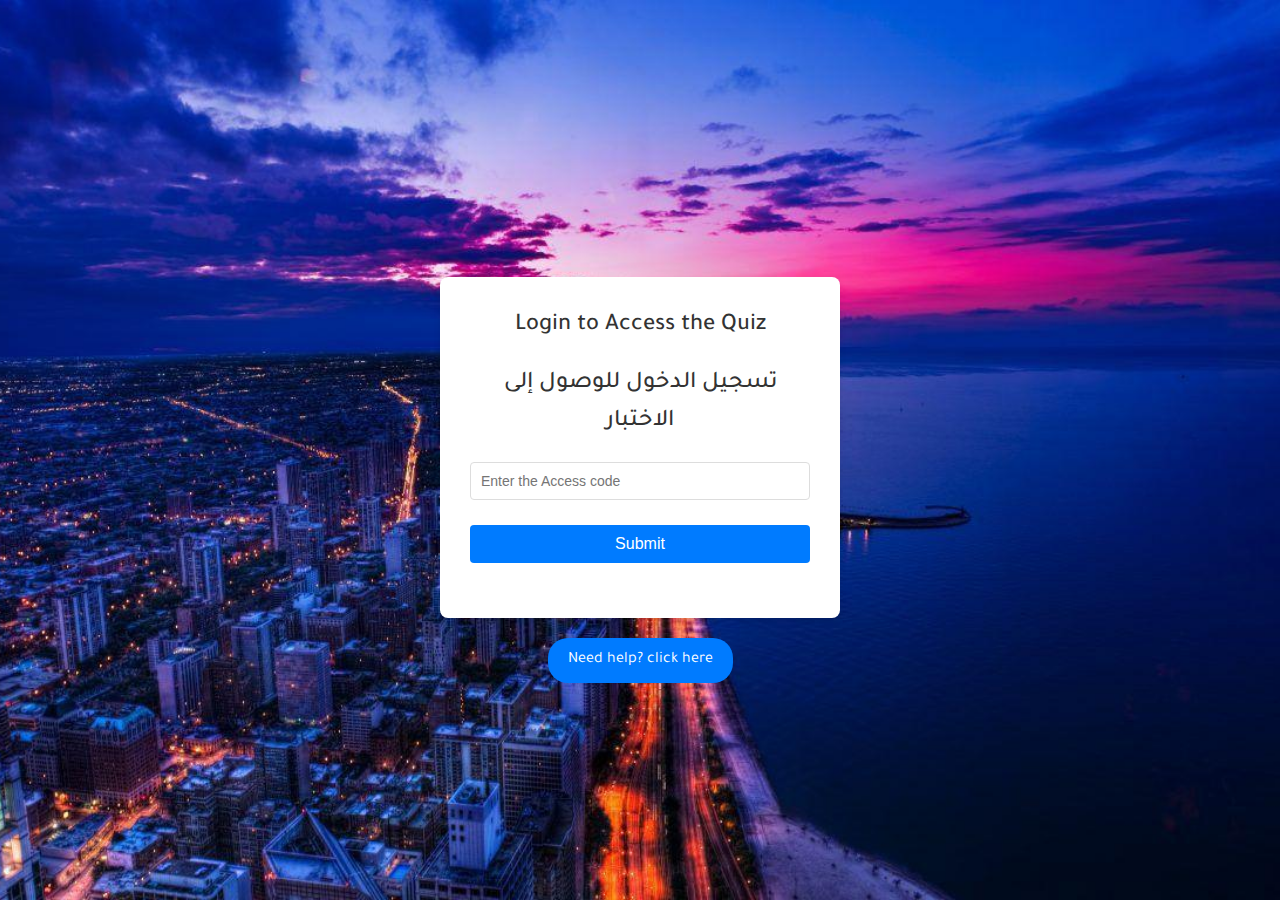
<file: index.html>
<!DOCTYPE html>
<html lang="en">
<head>
    <meta charset="UTF-8">
    <meta name="viewport" content="width=device-width, initial-scale=1.0, maximum-scale=1.0, user-scalable=no">
    <title>Quiz For Your Driving License Computer Exam In LEBANON - 2025</title>
    <meta name="description" content="2025- Train for your exam with our secure and user-friendly quiz platform! Practice with a real 15-minute timer, and choose up to 200 randomized questions in English, Arabic, or French. Experience authentic exam conditions with simplified, well-structured questions designed to help you succeed. Get ready to pass with confidence!">
    <meta name="keywords" content="driving license quiz Lebanon, computer exam practice, driving test questions, Lebanon driving exam, quiz in Arabic, French, English driving quiz">

    <!-- Open Graph Meta Tags for SEO and Social Sharing -->
    <meta property="og:title" content="Quiz For Your Driving License Computer Exam In LEBANON - 2025">  
    <meta property="og:description" content="2025- Train for your exam with our secure and user-friendly quiz platform! Practice with a real 15-minute timer, and choose up to 200 randomized questions in English, Arabic, or French. Experience authentic exam conditions with simplified, well-structured questions designed to help you succeed. Get ready to pass with confidence!">
    <meta property="og:image" content="android-chrome-192x192.png">
    <meta property="og:type" content="website">

    <!-- Structured Data for Google Search -->
   <script type="application/ld+json">
{
  "@context": "https://schema.org",
  "@type": "Organization",
  "name": "Quiz For Your Driving License Computer Exam In LEBANON - 2025",
  "url": "https://lebanondrivingquiz.com/",
  "logo": "https://lebanondrivingquiz.com/android-chrome-192x192-removebg-preview.png"
}
</script>
    <link rel="icon" href="https://lebanondrivingquiz.com/android-chrome-192x192-removebg-preview.png" type="image/png">
    <link rel="icon" href="https://lebanondrivingquiz.com/android-chrome-192x192.png" sizes="192x192" type="image/png">
    <link rel="icon" href="https://lebanondrivingquiz.com/android-chrome-512x512.png" sizes="512x512" type="image/png">

    <link rel="stylesheet" href="styles.css">
    <link href="https://fonts.googleapis.com/css2?family=Tajawal:wght@300;400;700&display=swap" rel="stylesheet">
    <style>
body, html {
    overflow: hidden;
    height: 100%;
}

input {
  font-size: 16px;
}

        .help-bubble {
            display: inline-block;
            padding: 10px 20px;
            background-color: #007BFF;
            color: white;
            border-radius: 20px;
            cursor: pointer;
            font-size: 16px;
            margin-top: 20px;
            text-align: center;
        }

        .help-bubble:hover {
            background-color: #0056b3;
        }


        .help-icon:hover {
            background-color: #0056b3;
        }

        .popup {
            display: none;
            position: fixed;
            top: 50%;
            left: 50%;
            transform: translate(-50%, -50%);
            background-color: white;
            box-shadow: 0 5px 15px rgba(0,0,0,0.3);
            z-index: 1000;
            width: 80%;
            max-width: 500px;
            padding: 20px;
            border-radius: 10px;
        }

        .popup-content {
            text-align: left;
        }

        .close {
            position: absolute;
            top: 10px;
            right: 10px;
            font-size: 20px;
            cursor: pointer;
        }
#text{
color: red;
}
    </style>
</head>
<body>
    <div class="login-container">
        <h1 id="loginTitle">Login to Access the Quiz</h1>
        <h1>تسجيل الدخول للوصول إلى الاختبار</h1>
        <form id="loginForm">
            <label for="loginCode" id="enterCodeLabel"></label>
            <div class="help-container">
                <input type="text" id="loginCode" required placeholder="Enter the Access code">
            </div>
            <button type="submit" id="loginSubmitButton">Submit</button>
            <p id="loginMessage"></p> <!-- Error or Success message will appear here -->
        </form>
    </div>
    
    <span class="help-bubble" onclick="openPopup()">Need help? click here</span>
    <!-- Help Popup -->
    <div id="helpPopup" class="popup">
        <div class="popup-content">
            <span class="close" onclick="closePopup()">&times;</span>
            <a href="mailto:lebanondrivingquiz@hotmail.com">lebanondrivingquiz@hotmail.com</a>
            <p>English :</p>
            <p>If you need help accessing the quiz, you should contact the office you are associated with to obtain the access code. Otherwise, if you are not affiliated with any office, you may reach out to the website creators via email.</p>
            <p id="text">The access code changes every 2 weeks to a month. Please make sure you have the latest code.</p>
            <p>Arabic (العربية):</p>
            <p> إذا كنت بحاجة إلى مساعدة للوصول إلى الاختبار، يرجى التواصل مع المكتب التابع له للحصول على رمز الدخول. أما إذا لم تكن تابعًا لأي مكتب، يمكنك التواصل مع مُنشئي الموقع عبر البريد الإلكتروني.</p>
            <p id="text">رمز الوصول يتغير كل أسبوعين إلى شهر. يرجى التأكد من أن لديك الرمز الأحدث.</p>
        </div>
    </div>

    <!-- Link to external JS files -->
    <script src="login.js"></script>
    <script src="translations.js"></script>
    <script>
        function openPopup() {
            document.getElementById("helpPopup").style.display = "block";
        }
        function closePopup() {
            document.getElementById("helpPopup").style.display = "none";
        }
    </script>
</body>
</html>
</file>
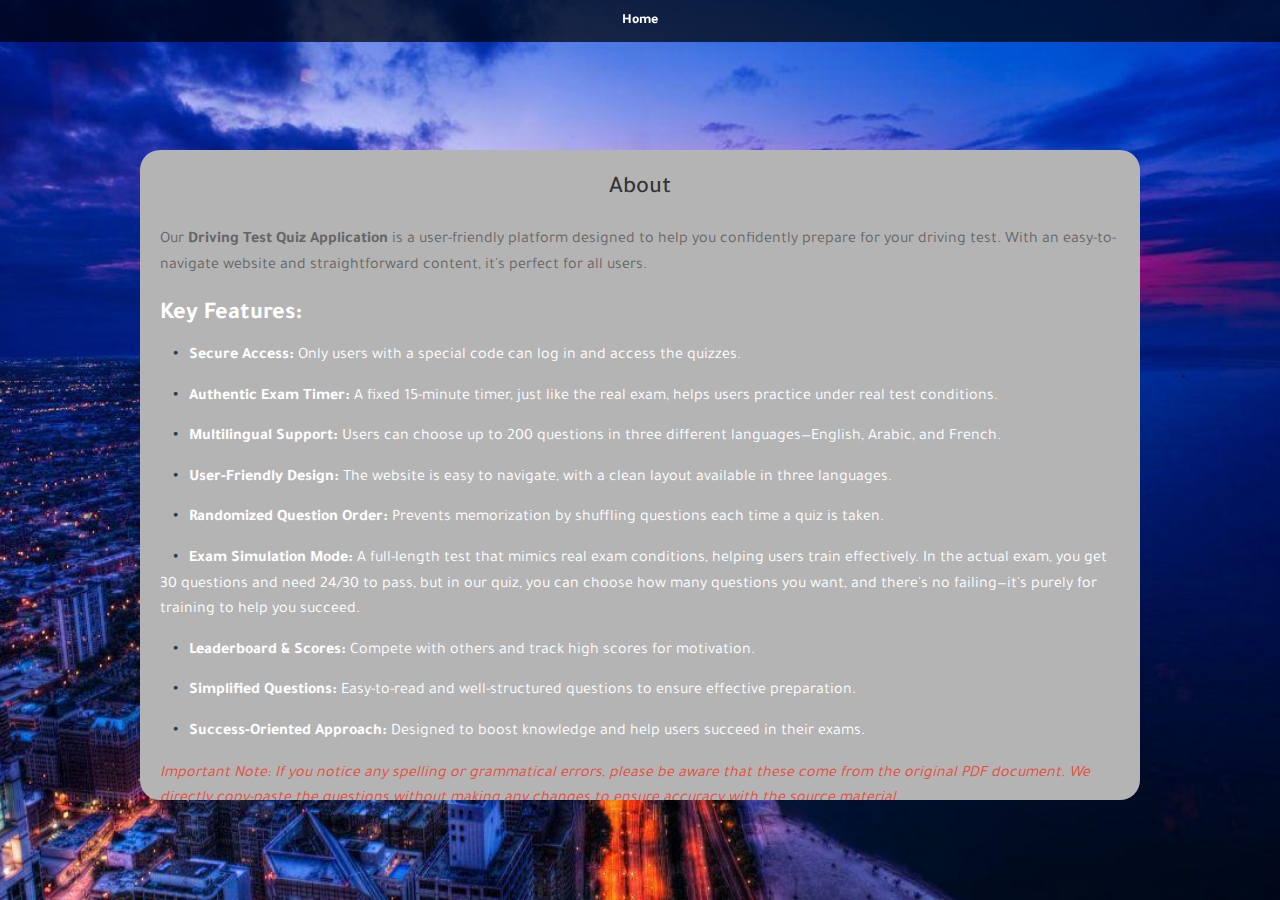
<file: about.html>
<!DOCTYPE html>
<html lang="en">
<head>
    <meta charset="UTF-8">
    <meta name="viewport" content="width=device-width, initial-scale=1.0">
    <title>About us</title>
   <link rel="icon" href="android-chrome-192x192.png" type="image/png">
    <link rel="stylesheet" href="styles.css">
</head>
<body>
    <style>
       .container {
      width: 100%;
      height: 800px; /* Set a height to make it scrollable */
      overflow-y: scroll; /* Enable vertical scrolling */
      background-color: #b4b4b4;
      border-radius: 20px;
      padding: 20px;
    }

    /* Custom scrollbar styles */
    .container::-webkit-scrollbar {
      width: 12px; /* Scrollbar width */
    }

    .container::-webkit-scrollbar-track {
      background-color: #f1f1f1; /* Track color */
      border-radius: 10px;
    }

    .container::-webkit-scrollbar-thumb {
      background-color: #888; /* Thumb color */
      border-radius: 10px;
      transition: background-color 0.3s ease;
    }

    .container::-webkit-scrollbar-thumb:hover {
      background-color: #555; /* Thumb color on hover */
    }

    /* Some content inside the container to make it scrollable */
    .content {
      height: 800px; /* Content height to enable scrolling */
    }


/* Prevent the page from scrolling */
body {
  overflow: hidden; /* Disable scrolling on the body */
  height: 100%; /* Ensure full height */
}

html {
  height: 100%; /* Ensure full height */
}
p {
  margin-bottom: 16px; /* Adds space below each paragraph */
}


        }
        .dot-list {
            list-style-type: none;
            padding: 0;
        }
        .dot-list li::before {
            content: "•"; /* This adds the dot */
            color: #2c3e50;
            font-weight: bold;
            display: inline-block;
            width: 1em;
            margin-left: -1em;
            margin-left: 0.8em; /* Move the dot to the right */
        }
        .note {
            font-style: italic;
            color: #e74c3c;
        }
        
    ul li {
        margin-bottom: 15px;
        margin-top: 10px;
    }

    </style>
    <div class="taskbar">
        <a href="./quiztab">Home</a>
    </div>
    <div class="container">
        <h1>About</h1>
        <p>Our <strong>Driving Test Quiz Application</strong> is a user-friendly platform designed to help you confidently prepare for your driving test. With an easy-to-navigate website and straightforward content, it's perfect for all users.</p>
    
    <h2>Key Features:</h2>
    <ul class="dot-list">
            <li><strong>Secure Access:</strong> Only users with a special code can log in and access the quizzes.</li>
            <li><strong>Authentic Exam Timer:</strong> A fixed 15-minute timer, just like the real exam, helps users practice under real test conditions.</li>
            <li><strong>Multilingual Support:</strong> Users can choose up to 200 questions in three different languages—English, Arabic, and French.</li>
            <li><strong>User-Friendly Design:</strong> The website is easy to navigate, with a clean layout available in three languages.</li>
            <li><strong>Randomized Question Order:</strong> Prevents memorization by shuffling questions each time a quiz is taken.</li>
            <li><strong>Exam Simulation Mode:</strong> A full-length test that mimics real exam conditions, helping users train effectively. 
                In the actual exam, you get 30 questions and need 24/30 to pass, but in our quiz, you can choose how many questions you want, 
                and there's no failing—it's purely for training to help you succeed.</li>
            <li><strong>Leaderboard & Scores:</strong> Compete with others and track high scores for motivation.</li>
            <li><strong>Simplified Questions:</strong> Easy-to-read and well-structured questions to ensure effective preparation.</li>
            <li><strong>Success-Oriented Approach:</strong> Designed to boost knowledge and help users succeed in their exams.</li>
        </ul>
        
    <p></p>
<p></p>

    <p class="note"><em>Important Note:</em> If you notice any spelling or grammatical errors, please be aware that these come from the original PDF document. We directly copy-paste the questions without making any changes to ensure accuracy with the source material.</p>
    
    <p><strong>If you notice any issues or would like to provide feedback</strong>, please feel free to contact us via email at <a href="mailto:lebanondrivingquiz@hotmail.com">lebanondrivingquiz@hotmail.com</a>.We're always open to hearing your thoughts and improving the experience for everyone. Thank you!</p>
    
<p></p>
<p></p>
    <p>Good luck with your driving test preparation!</p>
    
<p></p>
<p></p>
    <p>Website created by:</p>
    <p>
        <a href="https://www.instagram.com/tarek_houry?igsh=ZjczZDlzamlhank5" target="_blank">
            <svg width="16" height="16" viewBox="0 0 24 24" fill="url(#grad1)" xmlns="http://www.w3.org/2000/svg">
                <defs>
                    <linearGradient id="grad1" x1="0%" y1="0%" x2="100%" y2="100%">
                        <stop offset="0%" style="stop-color:#fccc63;stop-opacity:1" />
                        <stop offset="50%" style="stop-color:#e4405f;stop-opacity:1" />
                        <stop offset="100%" style="stop-color:#833ab4;stop-opacity:1" />
                    </linearGradient>
                </defs>
                <path d="M7 2C3.686 2 1 4.686 1 8V16C1 19.314 3.686 22 7 22H17C20.314 22 23 19.314 23 16V8C23 4.686 20.314 2 17 2H7ZM7 4H17C19.206 4 21 5.794 21 8V16C21 18.206 19.206 20 17 20H7C4.794 20 3 18.206 3 16V8C3 5.794 4.794 4 7 4ZM17.5 6C16.672 6 16 6.672 16 7.5C16 8.328 16.672 9 17.5 9C18.328 9 19 8.328 19 7.5C19 6.672 18.328 6 17.5 6ZM12 7C9.243 7 7 9.243 7 12C7 14.757 9.243 17 12 17C14.757 17 17 14.757 17 12C17 9.243 14.757 7 12 7ZM12 9C13.654 9 15 10.346 15 12C15 13.654 13.654 15 12 15C10.346 15 9 13.654 9 12C9 10.346 10.346 9 12 9Z"/>
            </svg>
        </a>        
            <a href="https://www.instagram.com/tarek_houry?igsh=ZjczZDlzamlhank5" target="_blank">Tarek Houry</a>.

            <a href="https://www.instagram.com/michel.kachouh_?igsh=em43eDE1MGcwcnVo" target="_blank">
                <svg width="16" height="16" viewBox="0 0 24 24" fill="url(#grad1)" xmlns="http://www.w3.org/2000/svg">
                    <defs>
                        <linearGradient id="grad1" x1="0%" y1="0%" x2="100%" y2="100%">
                            <stop offset="0%" style="stop-color:#fccc63;stop-opacity:1" />
                            <stop offset="50%" style="stop-color:#e4405f;stop-opacity:1" />
                            <stop offset="100%" style="stop-color:#833ab4;stop-opacity:1" />
                        </linearGradient>
                    </defs>
                    <path d="M7 2C3.686 2 1 4.686 1 8V16C1 19.314 3.686 22 7 22H17C20.314 22 23 19.314 23 16V8C23 4.686 20.314 2 17 2H7ZM7 4H17C19.206 4 21 5.794 21 8V16C21 18.206 19.206 20 17 20H7C4.794 20 3 18.206 3 16V8C3 5.794 4.794 4 7 4ZM17.5 6C16.672 6 16 6.672 16 7.5C16 8.328 16.672 9 17.5 9C18.328 9 19 8.328 19 7.5C19 6.672 18.328 6 17.5 6ZM12 7C9.243 7 7 9.243 7 12C7 14.757 9.243 17 12 17C14.757 17 17 14.757 17 12C17 9.243 14.757 7 12 7ZM12 9C13.654 9 15 10.346 15 12C15 13.654 13.654 15 12 15C10.346 15 9 13.654 9 12C9 10.346 10.346 9 12 9Z"/>
                </svg>
            </a>
            
    <a href="https://www.instagram.com/michel.kachouh_?igsh=em43eDE1MGcwcnVo" target="_blank">Michel Kahchouh</a>.
    </p>
    </div>
</body>
</html>
</file>
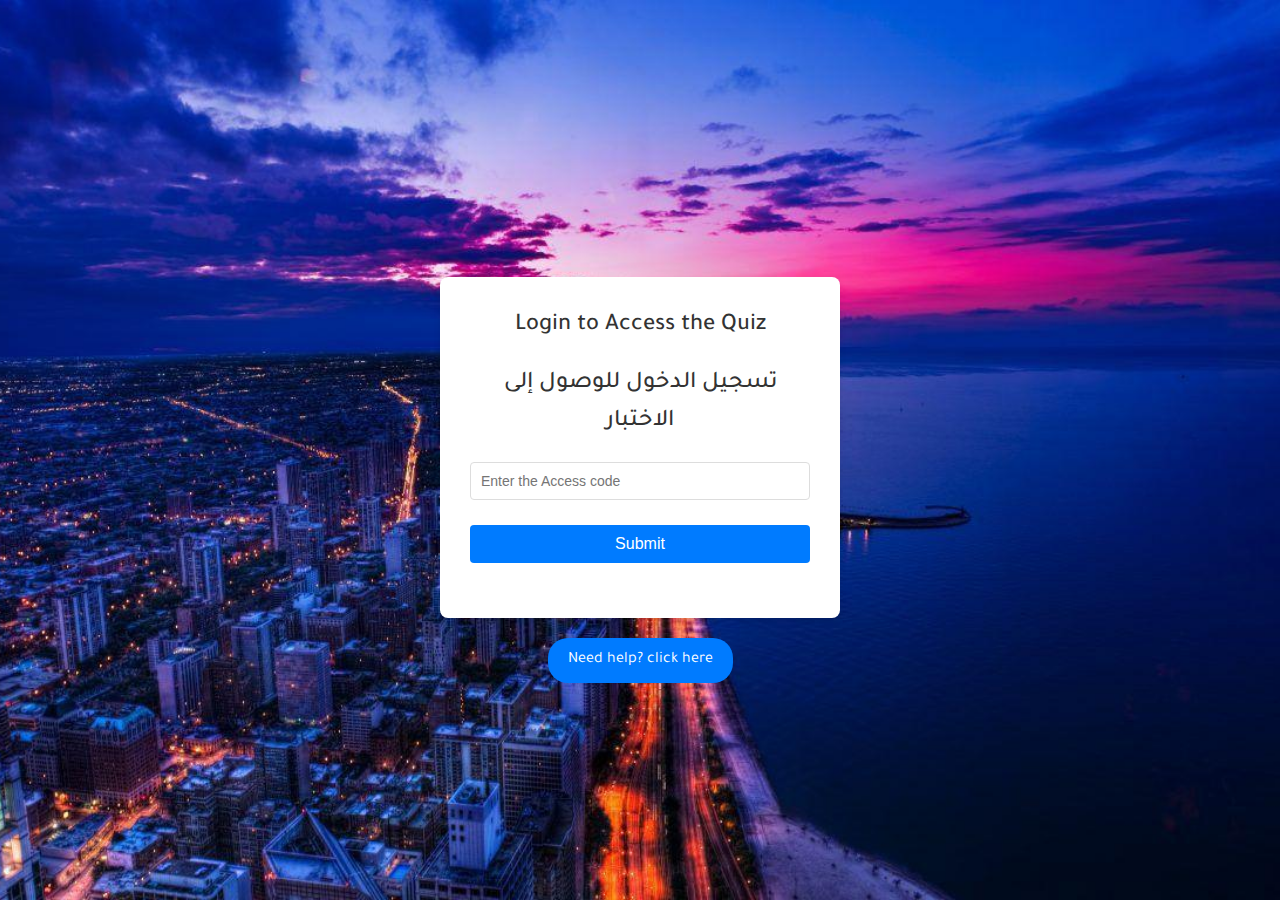
<file: LoginPage.html>
<!DOCTYPE html>
<html lang="en">
<head>
    <meta charset="UTF-8">
    <meta name="viewport" content="width=device-width, initial-scale=1.0">
    <title>Login Page</title>
    <link rel="icon" href="android-chrome-192x192.png" type="image/png">
    <link rel="stylesheet" href="styles.css">
    <link href="https://fonts.googleapis.com/css2?family=Tajawal:wght@300;400;700&display=swap" rel="stylesheet">
    <style>
        .help-bubble {
            display: inline-block;
            padding: 10px 20px;
            background-color: #007BFF;
            color: white;
            border-radius: 20px;
            cursor: pointer;
            font-size: 16px;
            margin-top: 20px;
            text-align: center;
        }

        .help-bubble:hover {
            background-color: #0056b3;
        }


        .help-icon:hover {
            background-color: #0056b3;
        }

        .popup {
            display: none;
            position: fixed;
            top: 50%;
            left: 50%;
            transform: translate(-50%, -50%);
            background-color: white;
            box-shadow: 0 5px 15px rgba(0,0,0,0.3);
            z-index: 1000;
            width: 80%;
            max-width: 500px;
            padding: 20px;
            border-radius: 10px;
        }

        .popup-content {
            text-align: left;
        }

        .close {
            position: absolute;
            top: 10px;
            right: 10px;
            font-size: 20px;
            cursor: pointer;
        }
    </style>
</head>
<body>
    <div class="taskbar">
        <a href="./about" id="aboutLink">About us</a>
        <a href="./about_ar" id="aboutLink">من نحن</a>
    </div>

    <div class="login-container">
        <h1 id="loginTitle">Login to Access the Quiz</h1>
        <h1>تسجيل الدخول للوصول إلى الاختبار</h1>
        <form id="loginForm">
            <label for="loginCode" id="enterCodeLabel"></label>
            <div class="help-container">
                <input type="text" id="loginCode" required placeholder="Enter the Access code">
            </div>
            <button type="submit" id="loginSubmitButton">Submit</button>
            <p id="loginMessage"></p> <!-- Error or Success message will appear here -->
        </form>
    </div>
    
    <span class="help-bubble" onclick="openPopup()">Need help? click here</span>
    <!-- Help Popup -->
    <div id="helpPopup" class="popup">
        <div class="popup-content">
            <span class="close" onclick="closePopup()">&times;</span>
            <p>English :</p>
            <p>If you need help accessing the quiz, you should contact the office you are associated with to obtain the access code. Otherwise, if you are not affiliated with any office, you may reach out to one of the website creators via their Instagram page. You can find the page in the "About Us" section.</p>
            <p>Arabic (العربية):</p>
            <p>إذا كنت بحاجة إلى مساعدة في الوصول إلى الاختبار، فيجب عليك التواصل مع المكتب الذي تنتمي إليه للحصول على رمز الدخول. أما إذا لم تكن تابعًا لأي مكتب، فيمكنك التواصل مع أحد منشئي هذا الموقع عبر صفحتهم على إنستغرام. يمكنك العثور على الصفحة في قسم "من نحن.</p>
        </div>
    </div>

    <!-- Link to external JS files -->
    <script src="login.js"></script>
    <script src="translations.js"></script>
    <script>
        function openPopup() {
            document.getElementById("helpPopup").style.display = "block";
        }
        function closePopup() {
            document.getElementById("helpPopup").style.display = "none";
        }
    </script>
</body>
</html>
</file>
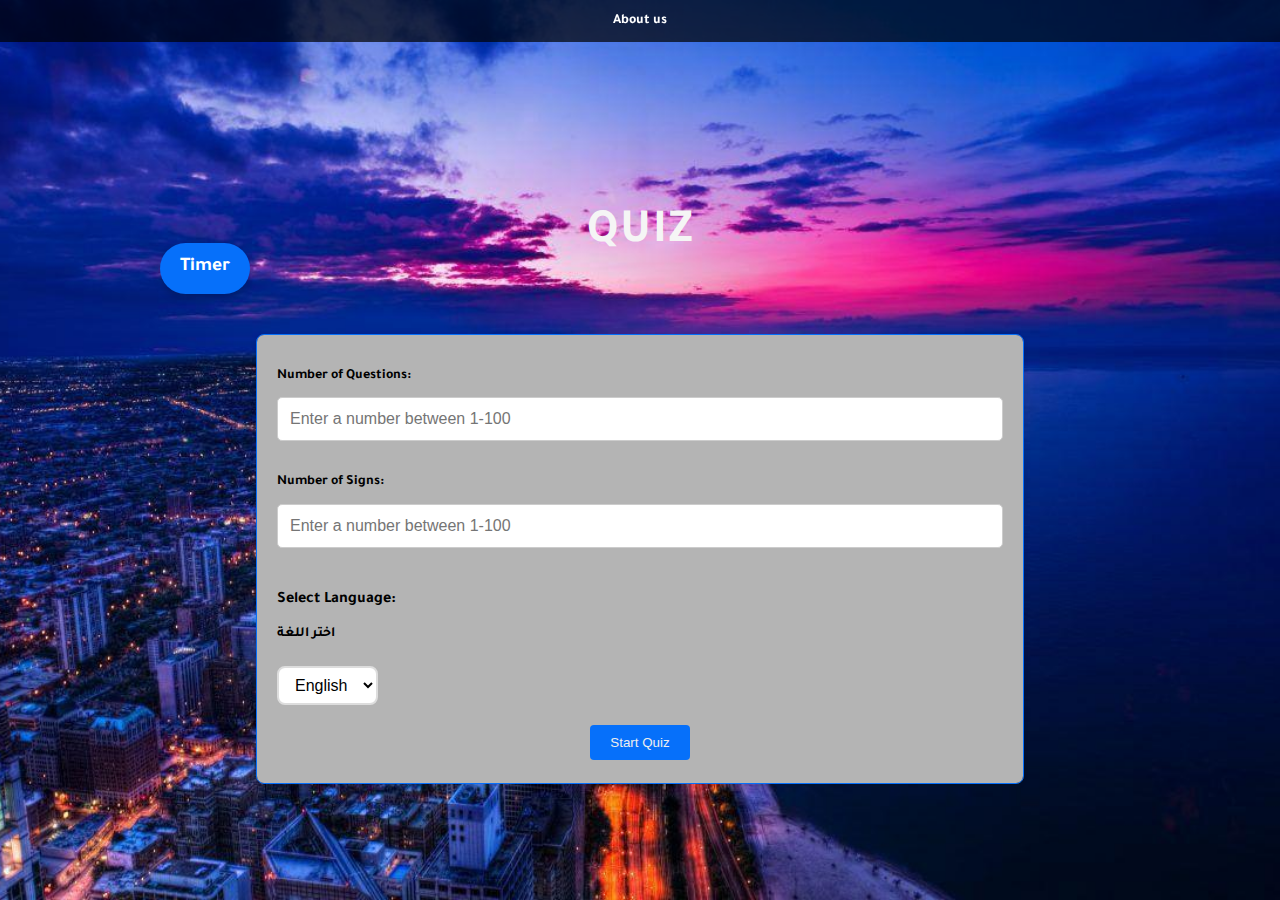
<file: quiztab.html>
<!DOCTYPE html>
<html lang="en">
<head>
    <meta charset="UTF-8">
    <meta name="viewport" content="width=device-width, initial-scale=1.0">
    <title>Quiz Driving License Computer Exam In LEBANON</title>
   <link rel="icon" href="android-chrome-192x192.png" type="image/png">
    <link rel="stylesheet" href="styles.css">
    <link href="https://fonts.googleapis.com/css2?family=Tajawal:wght@300;400;700&display=swap" rel="stylesheet">

</head>
<body>
    <div class="taskbar">
        <a href="./about" id="aboutLink">About us</a>
    </div>
    <div id="BG" class="container">
        <h1 id="quizTitle">Quiz</h1>

        <!-- Timer Section -->
        <div id="timer" class="hidden">Timer<span id="time">15:00</span></div>

        <!-- Quiz Configuration Section -->
        <div class="config">
            <label for="questionCount" id="questionCountLabel">Number of Questions:</label>
            <input type="number" id="questionCount" min="1" max="100" placeholder="Enter a number 1-100" inputmode="numeric">

            <label for="pictureQuestionCount" id="pictureQuestionCountLabel">Number of Signs:</label>
            <input type="number" id="pictureQuestionCount" min="1" max="100" placeholder="Enter a number 1-100" inputmode="numeric">

            <label for="language" id="languageLabel">Select Language:</label>
            <label>اختر اللغة</label>
            <select id="language" onchange="updateLanguage(this.value)">
                <option value="en">English</option>
                <option value="ar">Arabic</option>
                <option value="fr">French</option>
            </select>
            <div id="sorry">
             <h4>قد تلاحظ بعض الأخطاء اللغوية أو الإملائية في الأسئلة، بعضها قد يكون ناتجًا عن خطأ غير مقصود أثناء نقل المحتوى، بينما البعض الآخر قد يكون مطابقًا للنص الأصلي في ملف الـPDF. إذا لا تمانع، نرجو منك مشاركتها معنا عبر البريد الإلكتروني لمساعدتنا في تصحيحها. <a href="mailto:lebanondrivingquiz@hotmail.com">lebanondrivingquiz@hotmail.com</a></h4>
            </div>

            <div class="button-container">
                <button id="startQuiz">Start Quiz</button>
            </div>
        </div>

        <!-- The quiz section which includes the questions and the buttons -->
        <div id="quizContainer" class="hidden">
            <div id="quiz"></div>
            <div class="button-container">
                <button id="nextQuestion" class="hidden">Next</button>
                <button id="submitQuiz" class="hidden">Submit</button>
                <button id="prevQuestion" class="hidden">Previous</button>
            </div>
        </div>

        <!-- Result Section -->
        <div id="result" class="hidden"></div>
    </div>


    <!-- Including the JavaScript files -->
    <script src="translations.js"></script>
    <script src="script.js"></script>
    <script src="timerTranslation.js"></script>

</body>
</html>
</file>
<file: styles.css>
@import url('https://fonts.googleapis.com/css2?family=Tajawal:wght@300;400;700&display=swap');
/* Reset some default styles */
* {
    margin: 0;
    padding: 0;
    box-sizing: border-box;
}


/* Overall body styles */
body {
    font-family: 'Tajawal', sans-serif;
    background: url('wp2057932.jpg') no-repeat center center fixed;
    background-size: cover;
    color: #fff;
    line-height: 1.6;
    background-color: #f4f7fc;
    display: flex;
    justify-content: center;
    align-items: center;
    height: 100vh;
    flex-direction: column;
    background-position: center; /* Center the image */
    background-repeat: no-repeat; /* Prevent repeating */
}

/* Container Styling */
.container {
    margin: 100px auto;
    padding: 20px;
    border-radius: 50px;
    width: 100%;
    max-width: 1000px;
    box-sizing: border-box;
    margin-top: 150px; /* Adjust for taskbar height */
    animation: fadeInUp 0.5s ease-in-out;
}

#nextQuestion{
    background-color: rgb(67, 167, 49);
}
#prevQuestion{
    background-color: #6c757d;
}
#sorry{
    color: #f70000;
    display: none;
    background-color: #f1f1f1;
    padding: 10px;
    margin-top: 20px;
    border: 1px solid #ddd;
    border-radius: 5px;
}
/* Taskbar at the top */
.taskbar {
    position: fixed;
    top: 0;
    width: 100%;
    background-color: #333;
    padding: 10px 20px;
    text-align: right;
    color: white;
    font-size: 14px;
}

.taskbar a {
    color: white;
    text-decoration: none;
}

/* Language selector label */
#languageLabel {
    display: block;
    margin-top: 20px;
    font-size: 16px;
}

/* Select dropdown styling */
select {
    padding: 8px;
    margin: 10px 0;
    border: 1px solid #ddd;
    border-radius: 4px;
    font-size: 14px;
    background-color: #fff;
}

/* Login container */
.login-container {
    background: #fff;
    box-shadow: 0 4px 6px rgba(0, 0, 0, 0.1);
    padding: 30px;
    width: 100%;
    max-width: 400px;
    border-radius: 8px;
    margin-top: 60px;
    text-align: center;
}

/* Title of login */
#loginTitle {
    font-size: 24px;
    margin-bottom: 20px;
    color: #333;
}

/* Form fields */
label {
    display: block;
    margin: 10px 0 5px;
    font-size: 14px;
    color: #333;
}

/* Input fields */
input[type="text"] {
    width: 100%;
    padding: 10px;
    border: 1px solid #ddd;
    border-radius: 4px;
    font-size: 14px;
    margin-bottom: 15px;
}

/* Specific styling for Submit button */
#loginSubmitButton {
    width: 100%;
    padding: 10px;
    background-color: #007bff;
    color: white;
    border: none;
    border-radius: 4px;
    font-size: 16px;
    cursor: pointer;
    transition: background-color 0.3s;
}

#loginSubmitButton:hover {
    background-color: #007bff;
}
/* Error or success message */
#loginMessage {
    margin-top: 15px;
    font-size: 14px;
}

/* Help popup */
.popup {
    display: none;
    position: fixed;
    top: 50%;
    left: 50%;
    transform: translate(-50%, -50%);
    background-color: #fff;
    box-shadow: 0 4px 6px rgba(0, 0, 0, 0.1);
    border-radius: 8px;
    padding: 20px;
    width: 80%;
    max-width: 600px;
}

.popup-content {
    max-height: 400px;
    overflow-y: auto;
}

.close {
    position: absolute;
    top: 10px;
    right: 10px;
    font-size: 20px;
    cursor: pointer;
}

/* Popup text */
.popup p {
    font-size: 14px;
    margin-bottom: 15px;
}



/* Define color palette */
:root {
    --dark-brown: #b4b4b4; /* 20% */
    --dark-red: #0670fa;   /* 20% */
    --red: #0670fa;        /* 10% */
    --light-grey: #EEEEEE; /* 50% */
    --white: #000000;      /* Additional color for better contrast */
}

.hidden {
    display: none;
}

.language-selector {
    display: flex;
    align-items: center;
    gap: 10px;
    font-family: Arial, sans-serif;
    font-size: 16px;
    margin-bottom: 15px;
}

.language-selector label {
    font-weight: bold;
}

#language {
    padding: 8px 12px;
    font-size: 16px;
    border: 2px solid #ddd;
    border-radius: 8px;
    background: white;
    cursor: pointer;
    transition: all 0.3s ease-in-out;
}

#language:hover {
    border-color: #007bff;
}

#language:focus {
    outline: none;
    border-color: #0056b3;
    box-shadow: 0px 0px 5px rgba(0, 91, 187, 0.5);
}

/* Dropdown Container */
.dropdown {
    position: relative;
    display: inline-block;
    font-family: 'Poppins', sans-serif;
}

/* Button Styling */
.dropbtn {
    background: linear-gradient(45deg, #007bff, #00c3ff);
    color: white;
    font-size: 18px;
    padding: 12px 20px;
    border: none;
    border-radius: 10px;
    cursor: pointer;
    transition: 0.3s;
    font-weight: bold;
    box-shadow: 0 4px 10px rgba(0, 123, 255, 0.5);
}

.dropbtn:hover {
    background: linear-gradient(45deg, #0056b3, #0099ff);
    transform: scale(1.05);
}

/* Dropdown Content */
.dropdown-content {
    display: none;
    position: absolute;
    background-color: white;
    min-width: 160px;
    box-shadow: 0px 5px 10px rgba(0, 0, 0, 0.2);
    border-radius: 10px;
    z-index: 1;
    overflow: hidden;
    animation: fadeIn 0.3s ease-in-out;
}

/* Ensure help icon is visible */
.help-icon {
    display: inline-flex; /* Ensures it appears next to the input */
    justify-content: center;
    align-items: center;
    width: 24px;
    height: 24px;
    font-size: 16px;
    font-weight: bold;
    color: white;
    background-color: #007BFF;
    border-radius: 50%;
    cursor: pointer;
    margin-left: 3px;
    margin-right: 3px;
    user-select: none;
}

/* Keep the need help bubble inline */
.help-container {
    display: flex;
    align-items: center;
}

/* Popup fixes */
.popup {
    display: none;
    position: fixed;
    top: 50%;
    left: 50%;
    transform: translate(-50%, -50%);
    background: white;
    padding: 20px;
    border-radius: 10px;
    box-shadow: 0 0 10px rgba(0, 0, 0, 0.2);
    width: 300px;
    text-align: center;
    z-index: 1000;
}

.popup-content {
    position: relative;
    padding: 20px;
}

.close {
    position: absolute;
    top: 10px;
    right: 10px;
    font-size: 24px;
    font-weight: bold;
    cursor: pointer;
    color: #0670fa;
    background: none;
    border: none;
    z-index: 1001;
}

.close:hover {
    color: black;
}


/* Show dropdown on hover */
.dropdown:hover .dropdown-content {
    display: block;
}
/* Ensure the dropdown button is large and easy to tap on mobile */
.dropbtn {
    font-size: 16px;
    padding: 10px;
    min-width: 120px;
}

/* Responsive dropdown for mobile */
@media only screen and (max-width: 768px) {
    .dropdown-content {
        width: 100%;  /* Full width on mobile */
    }

    .dropdown-content a {
        font-size: 16px; /* Make text larger on mobile */
        padding: 12px;   /* Larger clickable area */
    }

    .language-selector select {
        font-size: 16px;
        padding: 12px;
        width: 100%;  /* Make the select element full width on mobile */
    }
}
/* Make sure there’s enough padding for easy tapping on mobile */
.dropdown .dropbtn, .language-selector select {
    padding: 12px;
    font-size: 16px;
}

/* Dropdown Links */
.dropdown-content a {
    color: #333;
    padding: 12px 16px;
    text-decoration: none;
    display: block;
    font-weight: bold;
    transition: 0.3s;
}

/* Hover Effect */
.dropdown-content a:hover {
    background: #007bff;
    color: white;
    transform: scale(1.05);
}

/* Animation */
@keyframes fadeIn {
    from { opacity: 0; transform: translateY(-10px); }
    to { opacity: 1; transform: translateY(0); }
}


/* Header styles */
header {
    background-color: var(--dark-red); /* 20% */
    color: var(--light-grey); /* 50% */
    padding: 20px;
    text-align: center;
    width: 100%;
    box-shadow: 0 2px 4px rgba(0, 0, 0, 0.1);
}

/* Make the config section scrollable */
.config {
    max-height: 400px; /* Set a max height for the config section */
    overflow-y: auto; /* Enable vertical scrolling when content exceeds the max height */
    padding: 15px;
    margin-top: 20px;
}

/* Optional: Style the scrollbar for better visibility */
.config::-webkit-scrollbar {
    width: 8px;
}

.config::-webkit-scrollbar-thumb {
    background-color: #888;
    border-radius: 10px;
}

.config::-webkit-scrollbar-thumb:hover {
    background-color: #555;
}


/* Quiz container styles */
#quizContainer {
    box-shadow: 0 0 10px rgba(0, 0, 0, 0.5);
    background-color: rgba(0, 0, 0, 0.3); /* Black with 30% opacity */
    border: 1px solid var(--dark-brown); /* 20% */
    border-radius: 8px;
    margin: 20px auto;
    padding: 20px;
    height: 500px; /* Stable height */
    width: 100%; /* Adjust the width to fit your design, e.g., 90% of the viewport */
    max-width: 1200%; /* Optional: Set a maximum width to avoid making it too wide */
    overflow: auto; /* Allow scrolling if content overflows */
    
}


/* Label styles within the quiz container */
#quizContainer label {
    font-size: 1.0em; /* Increase font size */
    color: var(--dark-brown); /* Set a darker color for better contrast */
    font-weight: bold; /* Make the text bold */
    margin-bottom: 10px; /* Add some margin for spacing */
    margin-top: 10px;
    display: block; /* Ensure labels are block elements */
}

#ok2{
    display: flex;
    justify-content: center; /* Horizontal centering */
    align-items: center;     /* Vertical centering */
    margin-bottom: 20px;
}

/* Button styles */
button {
    background-color: var(--red); /* 10% */
    border: none;
    border-radius: 4px;
    color: var(--light-grey); /* 50% */
    cursor: pointer;
    padding: 10px 20px;
    margin: 10px 0;
    transition: background-color 0.3s ease;
}

button:hover {
    background-color: var(--dark-red); /* 20% */
}

/* Config section styles */
.config {
    background-color: var(--dark-brown); /* 20% */
    border: 1px solid var(--dark-red); /* 20% */
    border-radius: 8px;
    color: var(--light-grey); /* 50% */
    margin: 20px auto;
    padding: 20px;
    width: 80%;
    box-shadow: 0 2px 4px rgba(0, 0, 0, 0.1);
     max-height: 450px;
}

/* Return button styles */
.return-button {
    background-color: var(--dark-red); /* 20% */
    border: none;
    border-radius: 4px;
    color: var(--light-grey); /* 50% */
    cursor: pointer;
    display: none;
    padding: 10px 20px;
    margin: 10px 0;
    transition: background-color 0.3s ease;
}

.return-button.hidden {
    display: none;
}

.return-button:hover {
    background-color: var(--red); /* 10% */
}

/* Taskbar styles */
.taskbar {
    width: 100%;
    background-color: rgba(0, 0, 0, 0.7);
    padding: 10px 0;
    text-align: center;
    position: fixed;
    top: 0;
    left: 0;
    z-index: 1000;
}

.taskbar a {
    color: #fff;
    margin: 0 15px;
    text-decoration: none;
    transition: color 0.3s ease;
}

.taskbar a:hover {
    color: var(--red); /* 10% */
}

@keyframes fadeIn {
    from { opacity: 0; }
    to { opacity: 1; }
}

@keyframes slideDown {
    from { top: -50px; }
    to { top: 0; }
}

.taskbar a {
    color: #fff;
    margin: 0 15px;
    text-decoration: none;
    font-weight: bold;
    transition: color 0.3s ease;
}

.taskbar a:hover {
    color: #0670fa;
    text-decoration: underline;
}

@keyframes fadeInUp {
    from { transform: translateY(20px); opacity: 0; }
    to { transform: translateY(0); opacity: 1; }
}

h1 {
    text-align: center;
    color: #333;
    margin-bottom: 20px;
    font-size: 24px;
    font-weight: 500;
}

label {
    display: block;
    margin-bottom: 10px;
    color: var(--white); /* 20% */
    font-weight: bold;
}

input[type="number"] {
    width: 100%;
    padding: 12px;
    margin-bottom: 20px;
    border: 1px solid #ccc;
    border-radius: 5px;
    box-sizing: border-box;
    font-size: 16px;
}

p {
    font-weight: 400;
    color: #666;
    line-height: 1.6;
}

.button-container {
    text-align: center;
}

.hidden {
    display: none;
}

#score{
    display: flex;
    justify-content: center; /* Centers horizontally */
    align-items: center; /* Centers vertically */
}
.result-question {
    margin-bottom: 20px;
    padding: 15px;
    border: 1px solid #e0e0e0;
    border-radius: 5px;
    background-color: #fafafa;
}

.correct {
    color: green;
    font-weight: bold;
}

.wrong {
    color: red;
    font-weight: bold;
}

/* Ensure that the container is a flex container */
#quiz {
    display: flex;
    justify-content: center; /* Horizontally center the image */
    align-items: center;     /* Vertically center the image */
    flex-direction: column;  /* Stack content vertically */
    text-align: center;      /* Optional: ensures text and image are centered */
}

#quizTitle {
    font-size: 3rem; /* Large but balanced */
    font-weight: bold;
    text-align: center;
    color: whitesmoke; /* Dark gray for a modern look */
    text-transform: uppercase;
    letter-spacing: 2px; /* Subtle spacing */
    margin-top: 50px;
    margin-bottom: -50px;
    }


/* Image inside quiz box */
#quiz img {
    max-width: 100%; /* Ensures the image will never overflow its container */
    height: auto;
    margin-bottom: 20px; /* Add spacing below the image */
    border-radius: 5px;
    box-shadow: 0 2px 4px rgba(0, 0, 0, 0.1);
}


/* General content container inside quiz box */
.quiz-content {
    max-height: 300px; /* Set a max height for the content */
    overflow-y: auto; /* Add vertical scroll if the content is too long */
}

ul {
    list-style-type: none;
    padding: 0;
}

li {
    margin-bottom: 10px;
}

input[type="radio"] {
    margin-right: 10px;
    size: -10px;
}

#timer {
    font-size: 1.2em;
    font-weight: bold;
    color: #ffffff;
    background-color: #0670fa;
    padding: 10px 20px;
    border-radius: 50px;
    margin: 20px 0;
    text-align: center;
    animation: pulse 1s infinite;
    box-shadow: 0 4px 8px rgba(0, 0, 0, 0.2);
    display: inline-block;
}

@keyframes pulse {
    0% { transform: scale(1); }
    50% { transform: scale(1.05); }
    100% { transform: scale(1); }
}

#time {
    font-size: 1.2em;
    font-weight: bold;
    color: #ffffff;
}

/* Number of questions and sign labels styles */
.question-number, .sign-label {
    background-color: var(--white); /* Additional color for better contrast */
    color: var(--white); /* 20% */
    padding: 10px;
    border-radius: 4px;
    margin: 5px 0;
    font-weight: bold;
    box-shadow: 0 2px 4px rgba(0, 0, 0, 0.1);
    
    
}

#result {
    max-height: 80vh; /* Adjust the height as needed */
    overflow-y: auto;
    padding: 20px;
    background-color: var(--light-grey);
    border: 1px solid var(--dark-brown);
    border-radius: 8px;
    box-shadow: 0 2px 4px rgba(0, 0, 0, 0.1);
    overflow: hidden; /* Prevents both vertical and horizontal scrolling */
}

.result-content {
    max-height: 60vh; /* Adjust the height as needed */
    overflow-y: auto;
}
.clickable-list {
    list-style: none;
    padding: 0;
    display: flex; /* Flexbox layout */
    justify-content: center; /* Center the items horizontally */
}

.clickable-item {
    display: inline-block;
    padding: 10px 20px;
    margin: 5px;
    background-color: #f0f0f0;
    border: 2px solid #ccc;
    border-radius: 5px;
    cursor: pointer;
    transition: background-color 0.3s ease, transform 0.2s;
    position: relative;
}

.clickable-item input[type="radio"] {
    display: none; /* Hide the actual radio button */
}

.clickable-item input[type="radio"]:checked + span {
    background-color: #007bff; /* Background turns blue when checked */
    color: white;
    border: 2px solid #007bff; /* Optional: border turns blue as well */
}

.clickable-item:hover {
    background-color: #007bff;
    transform: scale(1.05);
}

.clickable-item label {
    display: block;
    width: 100%;
    cursor: pointer;
}

.clickable-item span {
    display: inline-block;
    padding: 5px;
    border-radius: 3px;
    text-align: center; /* Center the text inside each box */
    color: #000000;
}
/* Media Queries for Responsiveness */
@media (max-width: 768px) {
    .taskbar {
        flex-direction: column;
        align-items: center;
    }

    .container {
        padding: 15px;
        margin: 50px auto;
    }

    #quizTitle {
        font-size: 1.8em;
    }

    button {
        width: 100%;
        padding: 15px;
    }
}

@media (max-width: 480px) {
    .container {
        margin: 30px;
        padding: 10px;
    }

    #quizTitle {
        font-size: 1.5em;
    }

    button {
        font-size: 1em;
        padding: 12px;
    }
}
</file>
